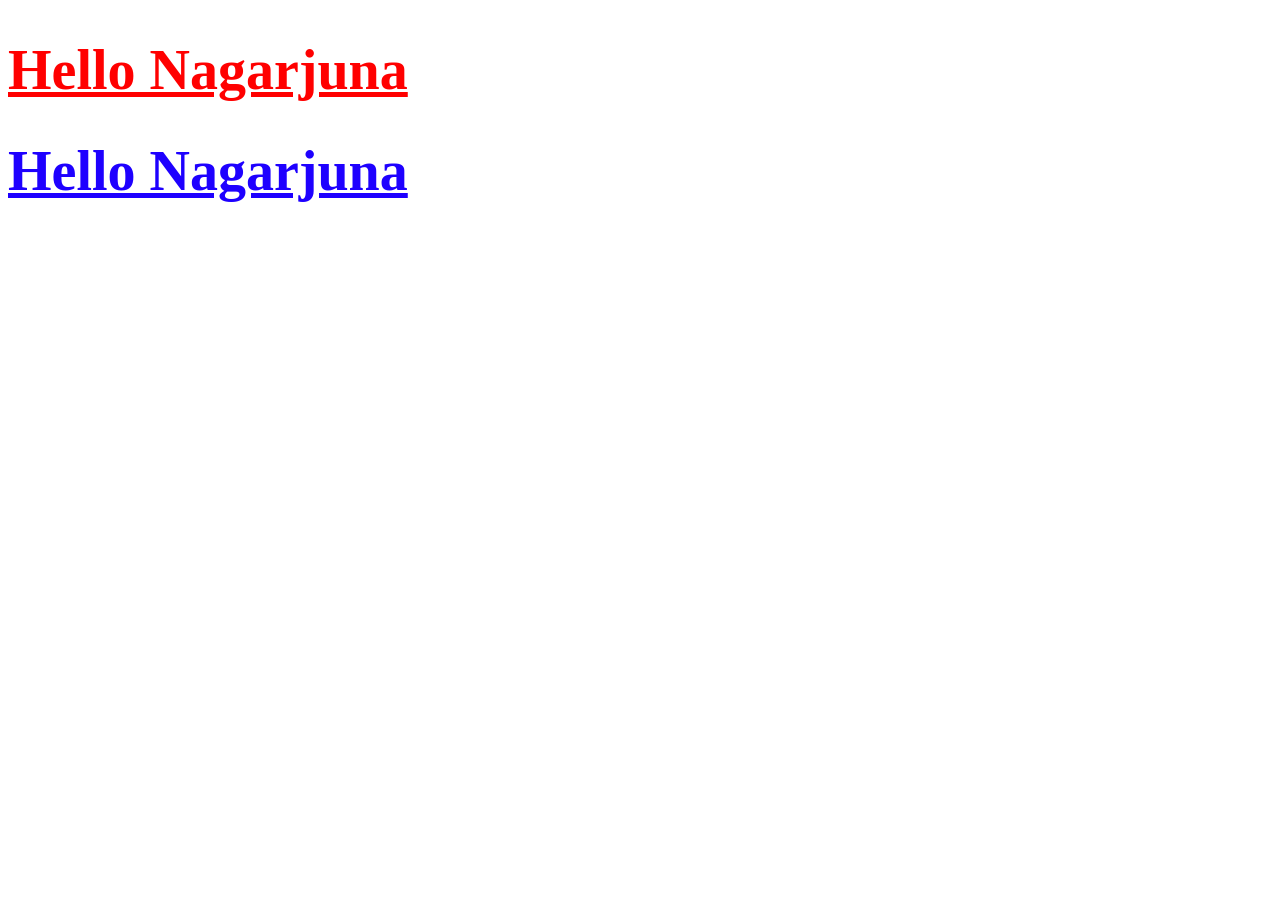
<file: Day 1/index.html>
<!DOCTYPE html>
<html lang="en">
<head>
    <meta charset="UTF-8">
    <meta name="viewport" content="width=device-width, initial-scale=1.0">
    <title>Document</title>
    
</head>

<body>
    <h1
    style="color: red;font-size: 56px; text-decoration: underline;">Hello Nagarjuna</h1>
    <h1 style="color: rgb(30, 0, 255);font-size: 56px; text-decoration: underline;">Hello Nagarjuna</h1>
    
</body>
</html>
</file>
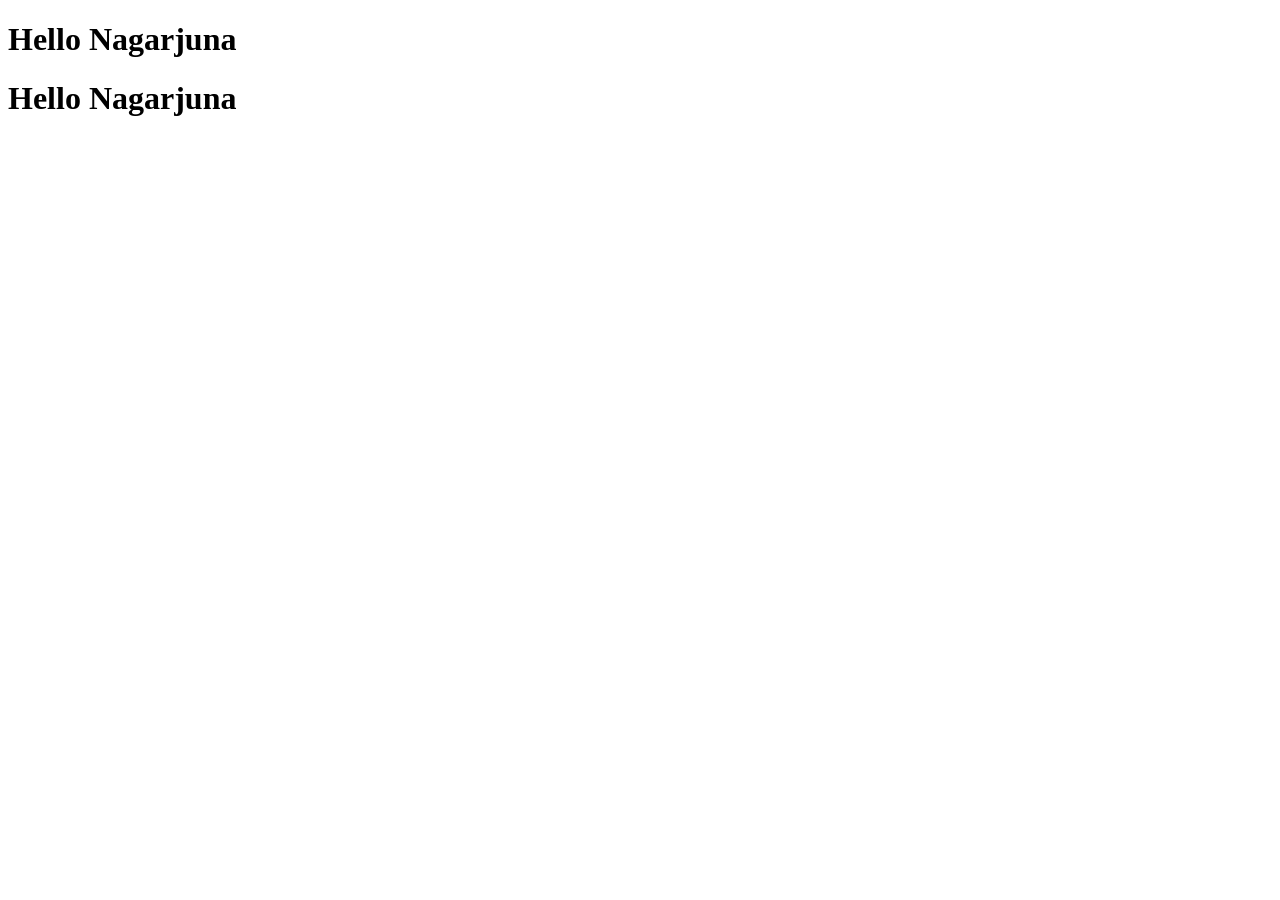
<file: Day 1/about-us.html>
<!DOCTYPE html>
<html lang="en">
<head>
    <meta charset="UTF-8">
    <meta name="viewport" content="width=device-width, initial-scale=1.0">
    <title>Document</title>
    
</head>
<!-- Internal CSS-->
 <style>
     /* h1
    {
        color: red;
        font-size: 56px;
        text-decoration: underline
    } */
 </style> 

<body>
    <h1>Hello Nagarjuna</h1>
    <h1>Hello Nagarjuna</h1>
    
</body>
</html>
</file>
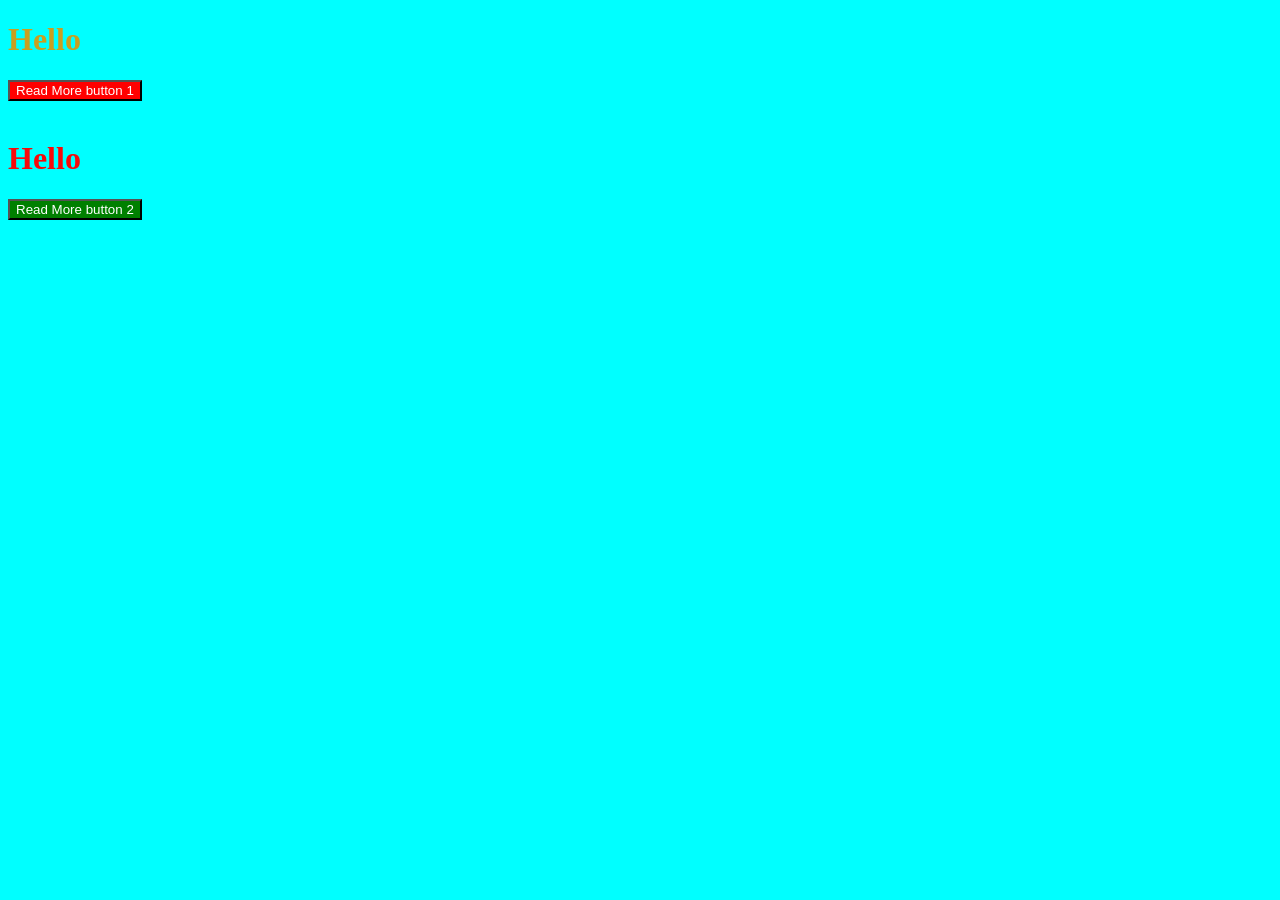
<file: Day 1/child-selector.html>
<!DOCTYPE html>
<html lang="en">
<head>
    <meta charset="UTF-8">
    <meta name="viewport" content="width=device-width, initial-scale=1.0">
    <title>Child Selector</title>

    <style>
        body{
            background-color: aqua;
        }

        .box1 h1{
            color: rgb(202, 159, 31);
        }

        .box2 h1{
            color: rgb(247, 10, 10);
        }

        .box1 button{
            background-color: red;
            color: white;
        }

        .box2 button{
            background-color: green;
            color: white;
        }
    </style>
</head>
<body>

    <div class="box1">
        <h1>Hello</h1>
        <button>Read More button 1</button>
    </div>

    <br>

    <div class="box2">
        <h1>Hello</h1>
        <button>Read More button 2</button>
    </div>

</body>
</html>
</file>
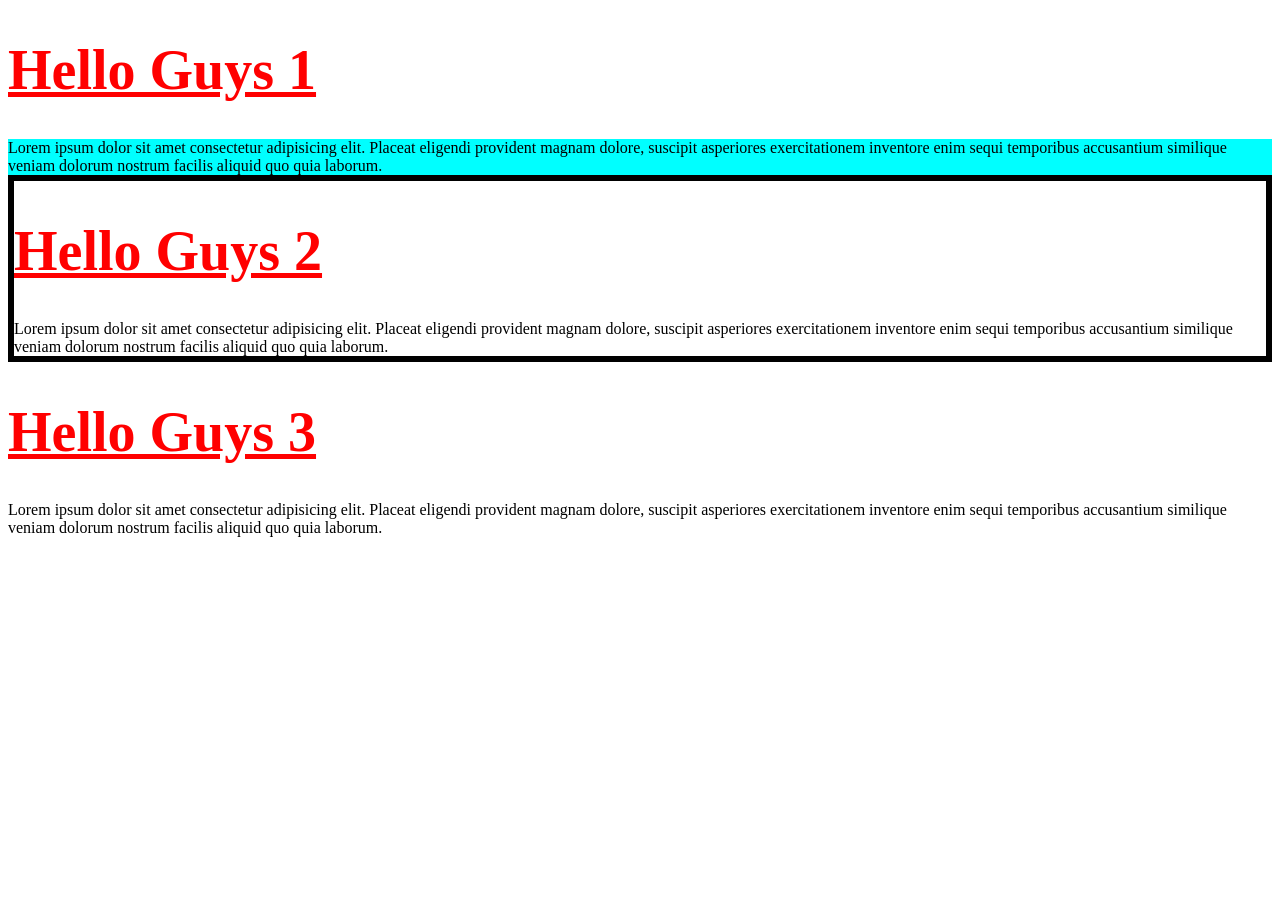
<file: Day 1/selectors.html>
<!DOCTYPE html>
<html lang="en">
<head>
    <meta charset="UTF-8">
    <meta name="viewport" content="width=device-width, initial-scale=1.0">
    <title>Document</title>
     <link rel="stylesheet" href="style.css">
     <style>
      
    #box1{
        background-color: aqua;
    }
    #box2{
        border: solid 6px;
    }
    .box{
        border: color(srgb red rgb(31, 216, 31) blue);

    }

     </style>
</head>
<body>
    <H1>Hello Guys 1</H1>
    <p>
        <div id="box1" class="box">

            Lorem ipsum dolor sit amet consectetur adipisicing elit. 
            Placeat eligendi provident magnam dolore, suscipit asperiores exercitationem 
            inventore enim sequi temporibus accusantium similique veniam dolorum nostrum facilis 
            aliquid quo quia laborum.
        </div>
<div id="box2" class="box">
             <H1>Hello Guys 2</H1>
            Lorem ipsum dolor sit amet consectetur adipisicing elit. 
            Placeat eligendi provident magnam dolore, suscipit asperiores exercitationem 
            inventore enim sequi temporibus accusantium similique veniam dolorum nostrum facilis 
            aliquid quo quia laborum.
        </div>
        <div id="box3" class="box">
             <H1>Hello Guys 3</H1>
            Lorem ipsum dolor sit amet consectetur adipisicing elit. 
            Placeat eligendi provident magnam dolore, suscipit asperiores exercitationem 
            inventore enim sequi temporibus accusantium similique veniam dolorum nostrum facilis 
            aliquid quo quia laborum.
        </div>


        </p>
</body>
</html>
</file>
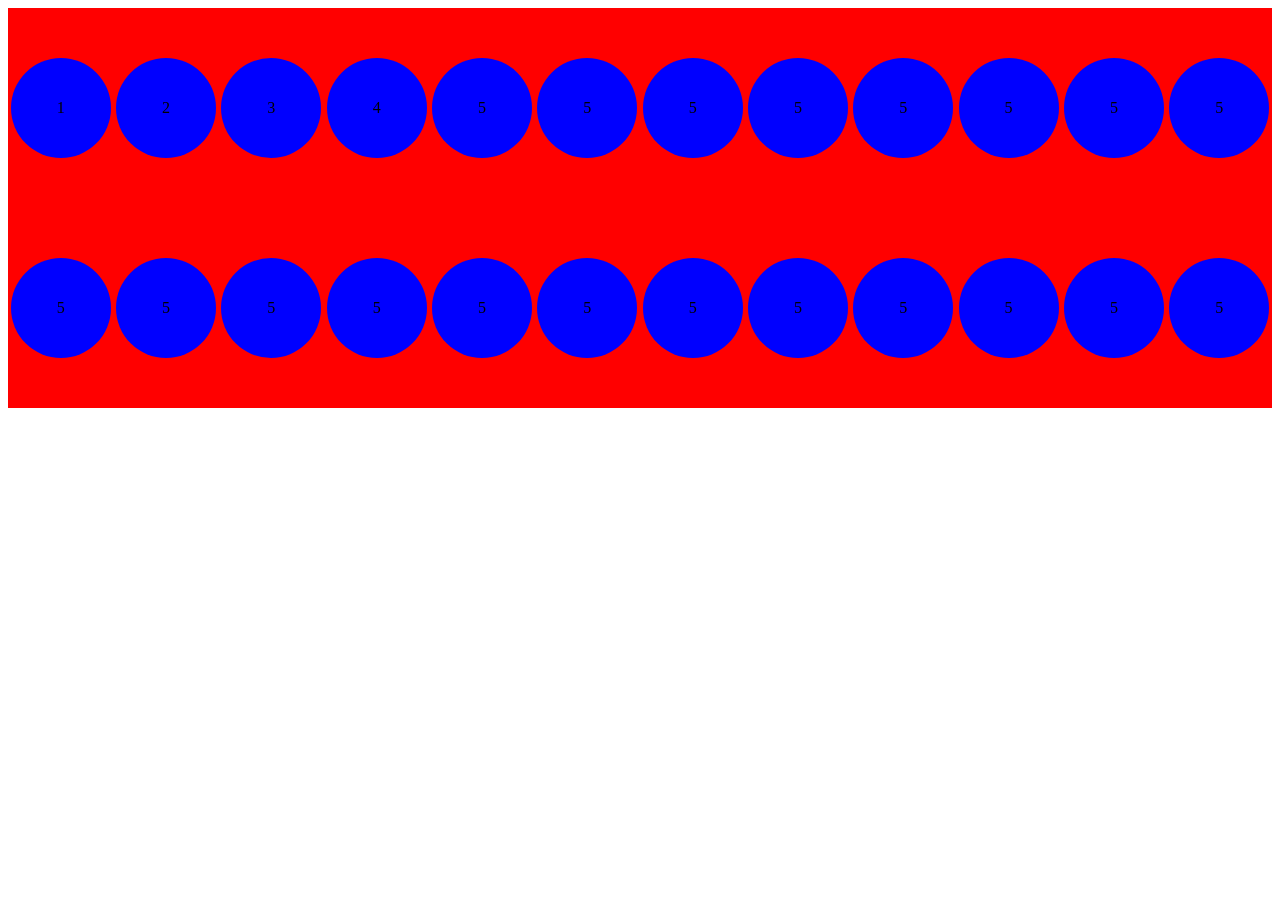
<file: Day 3/flex.html>
<!DOCTYPE html>
<html lang="en">
<head>
    <meta charset="UTF-8">
    <meta name="viewport" content="width=device-width, initial-scale=1.0">
    <title>Document</title>

    <style>
        .boxes {
            display: flex;
            height: 400px;
            background-color: red;
            align-items: center;
            justify-content: center;
            justify-content: space-between;
            justify-content: space-around;
            justify-content: first baseline;
            flex-wrap: wrap;
        }
        .box {

            height: 100px;
            width: 100px;
            text-align: center;
            background-color: blue;
            border-radius: 100%;
            line-height: 100px;

        }
    </style>
</head>
<body>

    <div class="boxes">
        <div class="box">1</div>
        <div class="box">2</div>
        <div class="box">3</div>
        <div class="box">4</div>
        <div class="box">5</div>
        <div class="box">5</div>
        <div class="box">5</div>
        <div class="box">5</div>
        <div class="box">5</div>
        <div class="box">5</div>
        <div class="box">5</div>
        <div class="box">5</div>
        <div class="box">5</div>
        <div class="box">5</div>
        <div class="box">5</div>
        <div class="box">5</div>
        <div class="box">5</div>
        <div class="box">5</div>
        <div class="box">5</div>
        <div class="box">5</div>
        <div class="box">5</div>
        <div class="box">5</div>
        <div class="box">5</div>
        <div class="box">5</div>
    </div>
    
</body>
</html>
</file>
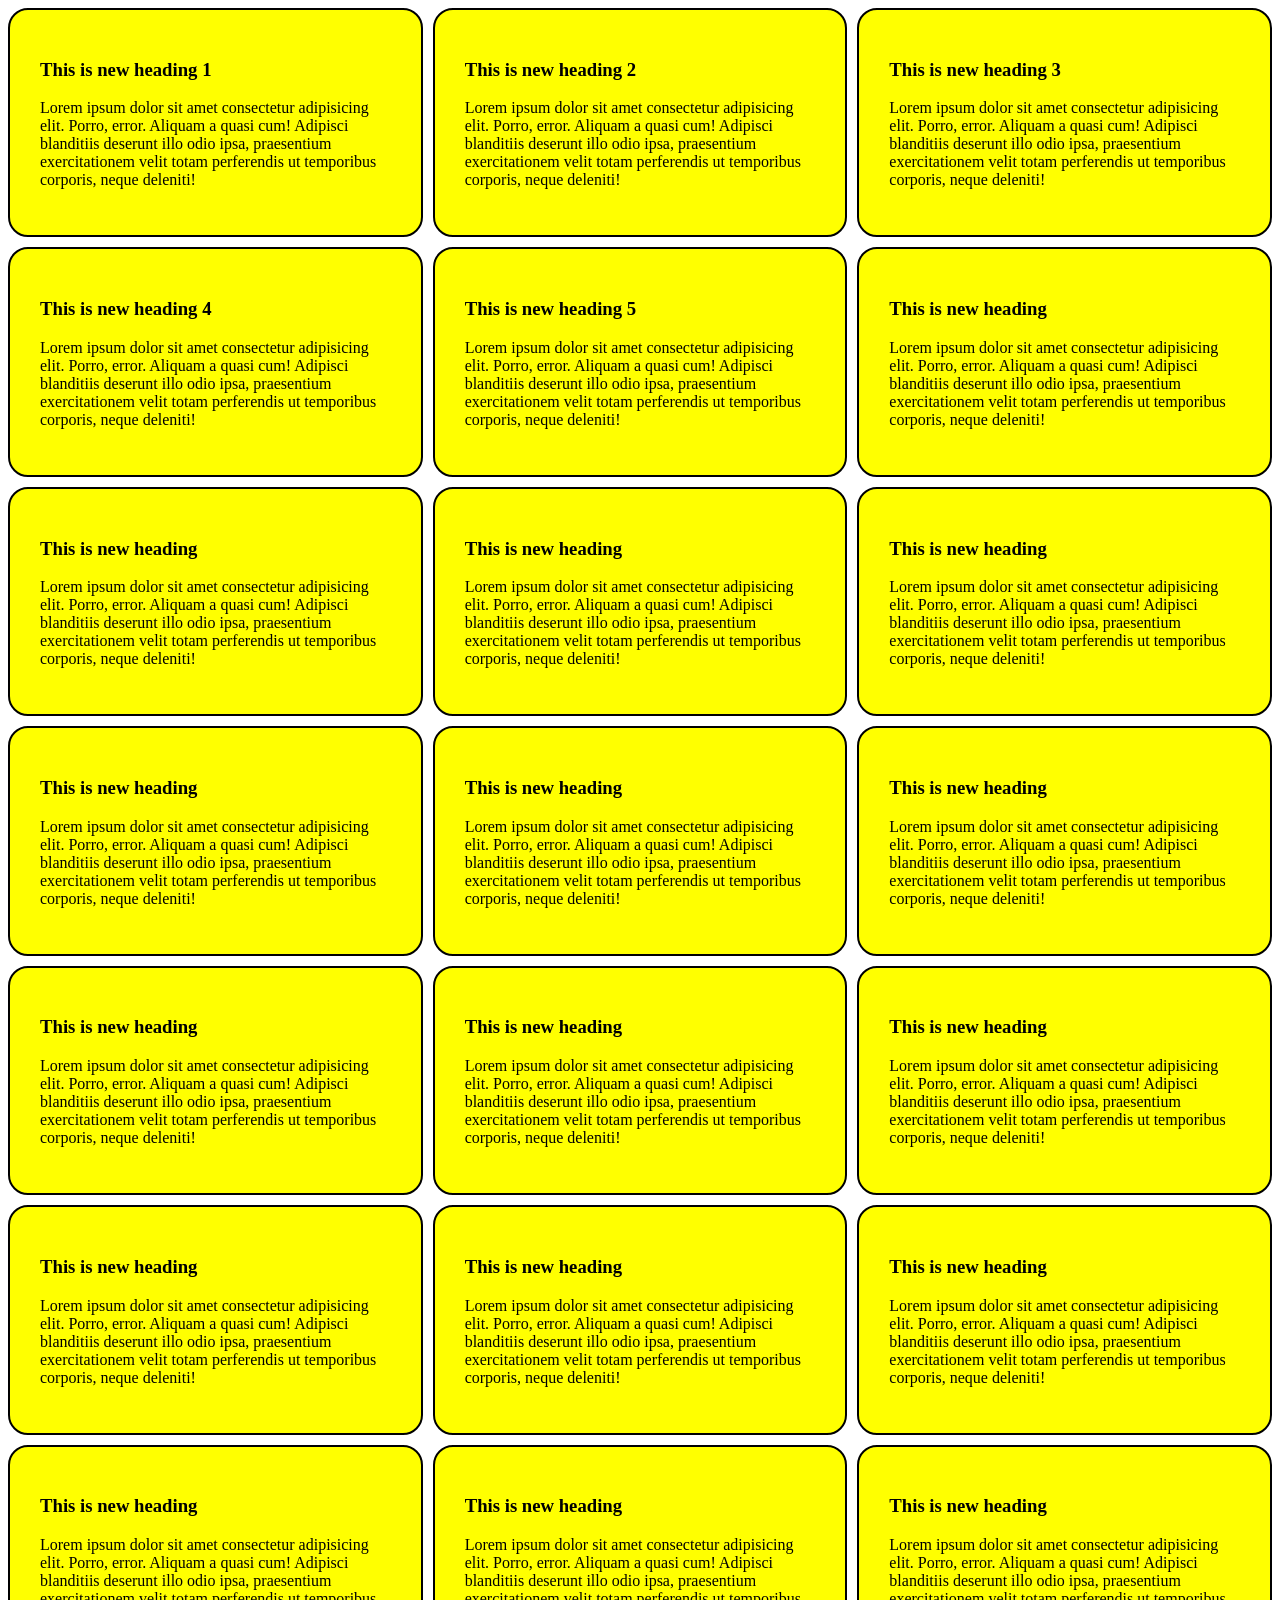
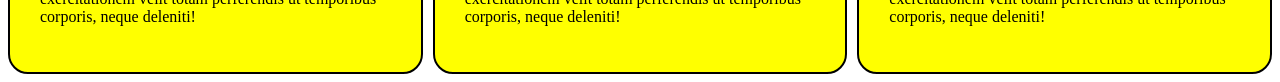
<file: Day 3/grid.html>
<!DOCTYPE html>
<html lang="en">

<head>
  <meta charset="UTF-8">
  <meta name="viewport" content="width=device-width, initial-scale=1.0">
  <title>Document</title>
  <style>
    .gridParent {
      display: grid;
      grid-template-columns: 1fr 1fr 1fr;
      gap: 10px;


    }

    .gridParent article {
      background-color: yellow;
      border-radius: 20px;
      padding: 30px;
      border: 2px solid black;
      transition: all 0.3s ease;
    }

    .gridParent article:hover {
      background-color: black;
      color: yellow;
      transform: translateY(-8px);
      box-shadow: 10px 30px 20px rgba(0, 0, 0, 0.3);
    }

    @media screen and (max-width: 768px) {
      .gridParent {
        grid-template-columns: 1fr 1fr;
      }
    }

    @media screen and (max-width: 425px) {
      .gridParent {
        grid-template-columns: 1fr;
      }
    }

    @media screen and (min-width: 2560px) {
      .gridParent {
        grid-template-columns: repeat(5, 1fr);
      }
    }
  </style>
</head>

<body>

  <div class="gridParent">
    <article>
      <h3>This is new heading 1</h3>
      <p>
        Lorem ipsum dolor sit amet consectetur adipisicing elit. Porro, error. Aliquam a quasi cum! Adipisci blanditiis
        deserunt illo odio ipsa, praesentium exercitationem velit totam perferendis ut temporibus corporis, neque
        deleniti!
      </p>
    </article>
    <article>
      <h3>This is new heading 2</h3>
      <p>
        Lorem ipsum dolor sit amet consectetur adipisicing elit. Porro, error. Aliquam a quasi cum! Adipisci blanditiis
        deserunt illo odio ipsa, praesentium exercitationem velit totam perferendis ut temporibus corporis, neque
        deleniti!
      </p>
    </article>
    <article>
      <h3>This is new heading 3</h3>
      <p>
        Lorem ipsum dolor sit amet consectetur adipisicing elit. Porro, error. Aliquam a quasi cum! Adipisci blanditiis
        deserunt illo odio ipsa, praesentium exercitationem velit totam perferendis ut temporibus corporis, neque
        deleniti!
      </p>
    </article>
    <article>
      <h3>This is new heading 4</h3>
      <p>
        Lorem ipsum dolor sit amet consectetur adipisicing elit. Porro, error. Aliquam a quasi cum! Adipisci blanditiis
        deserunt illo odio ipsa, praesentium exercitationem velit totam perferendis ut temporibus corporis, neque
        deleniti!
      </p>
    </article>
    <article>
      <h3>This is new heading 5</h3>
      <p>
        Lorem ipsum dolor sit amet consectetur adipisicing elit. Porro, error. Aliquam a quasi cum! Adipisci blanditiis
        deserunt illo odio ipsa, praesentium exercitationem velit totam perferendis ut temporibus corporis, neque
        deleniti!
      </p>
    </article>
    <article>
      <h3>This is new heading</h3>
      <p>
        Lorem ipsum dolor sit amet consectetur adipisicing elit. Porro, error. Aliquam a quasi cum! Adipisci blanditiis
        deserunt illo odio ipsa, praesentium exercitationem velit totam perferendis ut temporibus corporis, neque
        deleniti!
      </p>
    </article>
    <article>
      <h3>This is new heading</h3>
      <p>
        Lorem ipsum dolor sit amet consectetur adipisicing elit. Porro, error. Aliquam a quasi cum! Adipisci blanditiis
        deserunt illo odio ipsa, praesentium exercitationem velit totam perferendis ut temporibus corporis, neque
        deleniti!
      </p>
    </article>
    <article>
      <h3>This is new heading</h3>
      <p>
        Lorem ipsum dolor sit amet consectetur adipisicing elit. Porro, error. Aliquam a quasi cum! Adipisci blanditiis
        deserunt illo odio ipsa, praesentium exercitationem velit totam perferendis ut temporibus corporis, neque
        deleniti!
      </p>
    </article>
    <article>
      <h3>This is new heading</h3>
      <p>
        Lorem ipsum dolor sit amet consectetur adipisicing elit. Porro, error. Aliquam a quasi cum! Adipisci blanditiis
        deserunt illo odio ipsa, praesentium exercitationem velit totam perferendis ut temporibus corporis, neque
        deleniti!
      </p>
    </article>
    <article>
      <h3>This is new heading</h3>
      <p>
        Lorem ipsum dolor sit amet consectetur adipisicing elit. Porro, error. Aliquam a quasi cum! Adipisci blanditiis
        deserunt illo odio ipsa, praesentium exercitationem velit totam perferendis ut temporibus corporis, neque
        deleniti!
      </p>
    </article>
    <article>
      <h3>This is new heading</h3>
      <p>
        Lorem ipsum dolor sit amet consectetur adipisicing elit. Porro, error. Aliquam a quasi cum! Adipisci blanditiis
        deserunt illo odio ipsa, praesentium exercitationem velit totam perferendis ut temporibus corporis, neque
        deleniti!
      </p>
    </article>
    <article>
      <h3>This is new heading</h3>
      <p>
        Lorem ipsum dolor sit amet consectetur adipisicing elit. Porro, error. Aliquam a quasi cum! Adipisci blanditiis
        deserunt illo odio ipsa, praesentium exercitationem velit totam perferendis ut temporibus corporis, neque
        deleniti!
      </p>
    </article>
    <article>
      <h3>This is new heading</h3>
      <p>
        Lorem ipsum dolor sit amet consectetur adipisicing elit. Porro, error. Aliquam a quasi cum! Adipisci blanditiis
        deserunt illo odio ipsa, praesentium exercitationem velit totam perferendis ut temporibus corporis, neque
        deleniti!
      </p>
    </article>
    <article>
      <h3>This is new heading</h3>
      <p>
        Lorem ipsum dolor sit amet consectetur adipisicing elit. Porro, error. Aliquam a quasi cum! Adipisci blanditiis
        deserunt illo odio ipsa, praesentium exercitationem velit totam perferendis ut temporibus corporis, neque
        deleniti!
      </p>
    </article>
    <article>
      <h3>This is new heading</h3>
      <p>
        Lorem ipsum dolor sit amet consectetur adipisicing elit. Porro, error. Aliquam a quasi cum! Adipisci blanditiis
        deserunt illo odio ipsa, praesentium exercitationem velit totam perferendis ut temporibus corporis, neque
        deleniti!
      </p>
    </article>
    <article>
      <h3>This is new heading</h3>
      <p>
        Lorem ipsum dolor sit amet consectetur adipisicing elit. Porro, error. Aliquam a quasi cum! Adipisci blanditiis
        deserunt illo odio ipsa, praesentium exercitationem velit totam perferendis ut temporibus corporis, neque
        deleniti!
      </p>
    </article>
    <article>
      <h3>This is new heading</h3>
      <p>
        Lorem ipsum dolor sit amet consectetur adipisicing elit. Porro, error. Aliquam a quasi cum! Adipisci blanditiis
        deserunt illo odio ipsa, praesentium exercitationem velit totam perferendis ut temporibus corporis, neque
        deleniti!
      </p>
    </article>
    <article>
      <h3>This is new heading</h3>
      <p>
        Lorem ipsum dolor sit amet consectetur adipisicing elit. Porro, error. Aliquam a quasi cum! Adipisci blanditiis
        deserunt illo odio ipsa, praesentium exercitationem velit totam perferendis ut temporibus corporis, neque
        deleniti!
      </p>
    </article>
    <article>
      <h3>This is new heading</h3>
      <p>
        Lorem ipsum dolor sit amet consectetur adipisicing elit. Porro, error. Aliquam a quasi cum! Adipisci blanditiis
        deserunt illo odio ipsa, praesentium exercitationem velit totam perferendis ut temporibus corporis, neque
        deleniti!
      </p>
    </article>
    <article>
      <h3>This is new heading</h3>
      <p>
        Lorem ipsum dolor sit amet consectetur adipisicing elit. Porro, error. Aliquam a quasi cum! Adipisci blanditiis
        deserunt illo odio ipsa, praesentium exercitationem velit totam perferendis ut temporibus corporis, neque
        deleniti!
      </p>
    </article>
    <article>
      <h3>This is new heading</h3>
      <p>
        Lorem ipsum dolor sit amet consectetur adipisicing elit. Porro, error. Aliquam a quasi cum! Adipisci blanditiis
        deserunt illo odio ipsa, praesentium exercitationem velit totam perferendis ut temporibus corporis, neque
        deleniti!
      </p>
    </article>
  </div>
</body>

</html>
</file>
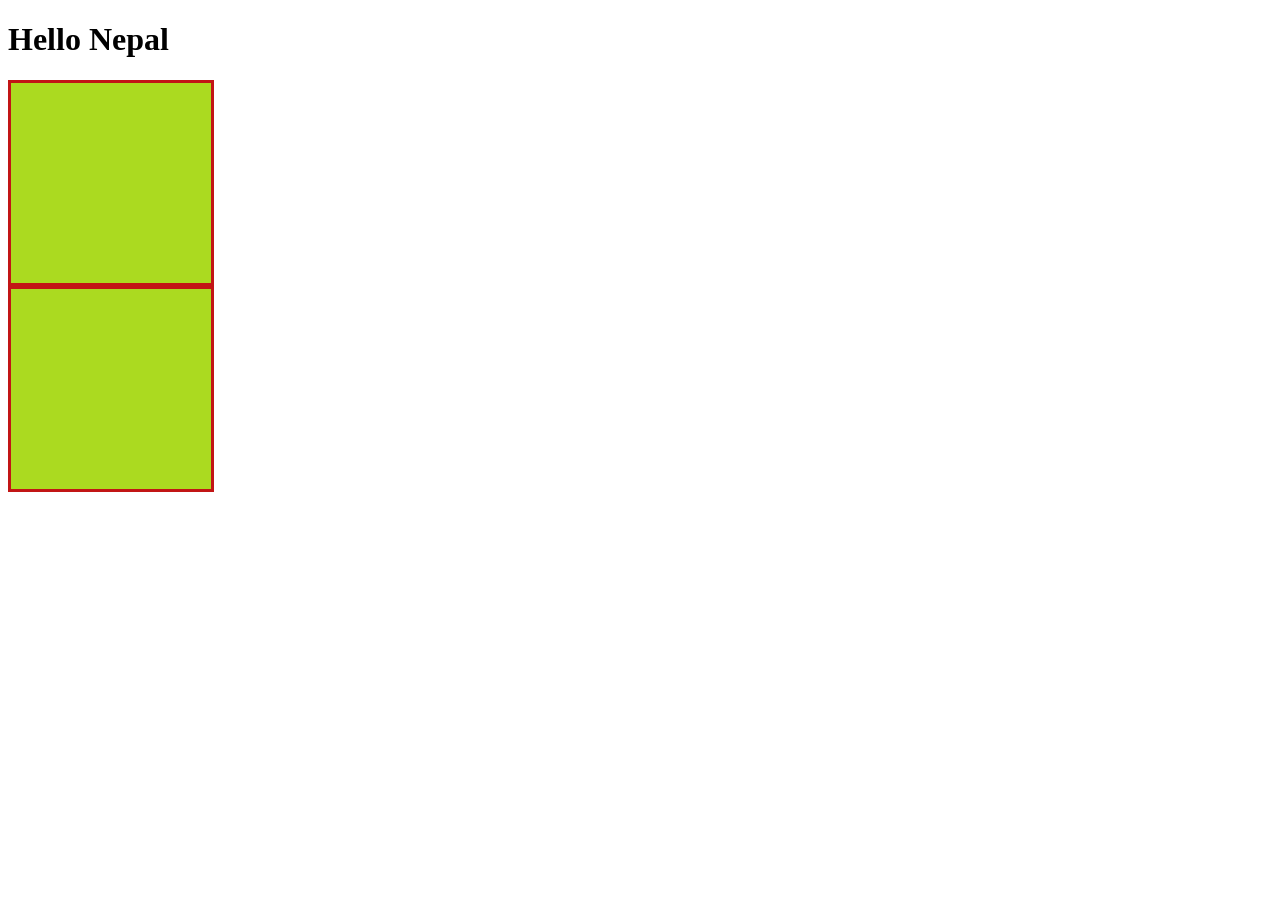
<file: web development/display.html>
<!DOCTYPE html>
<html lang="en">
<head>
    <meta charset="UTF-8">
    <meta name="viewport" content="width=device-width, initial-scale=1.0">
    <title>Document</title>
    <style>
    .box{
        height: 200px;
        width: 200px;
        background-color: yellow;
        border: 3px solid black;

    }
     .box{
        height: 200px;
        width: 200px;
        background-color: rgb(171, 218, 32);
        border: 3px solid rgb(194, 21, 21);

    }


    
    .box{
        font-size: 5em;
    }
    </style>
</head>
<body>
<h1>Hello Nepal</h1>
<div class="box">


    </div>
    <div class="box"></div>
    
</body>
</html>
</file>
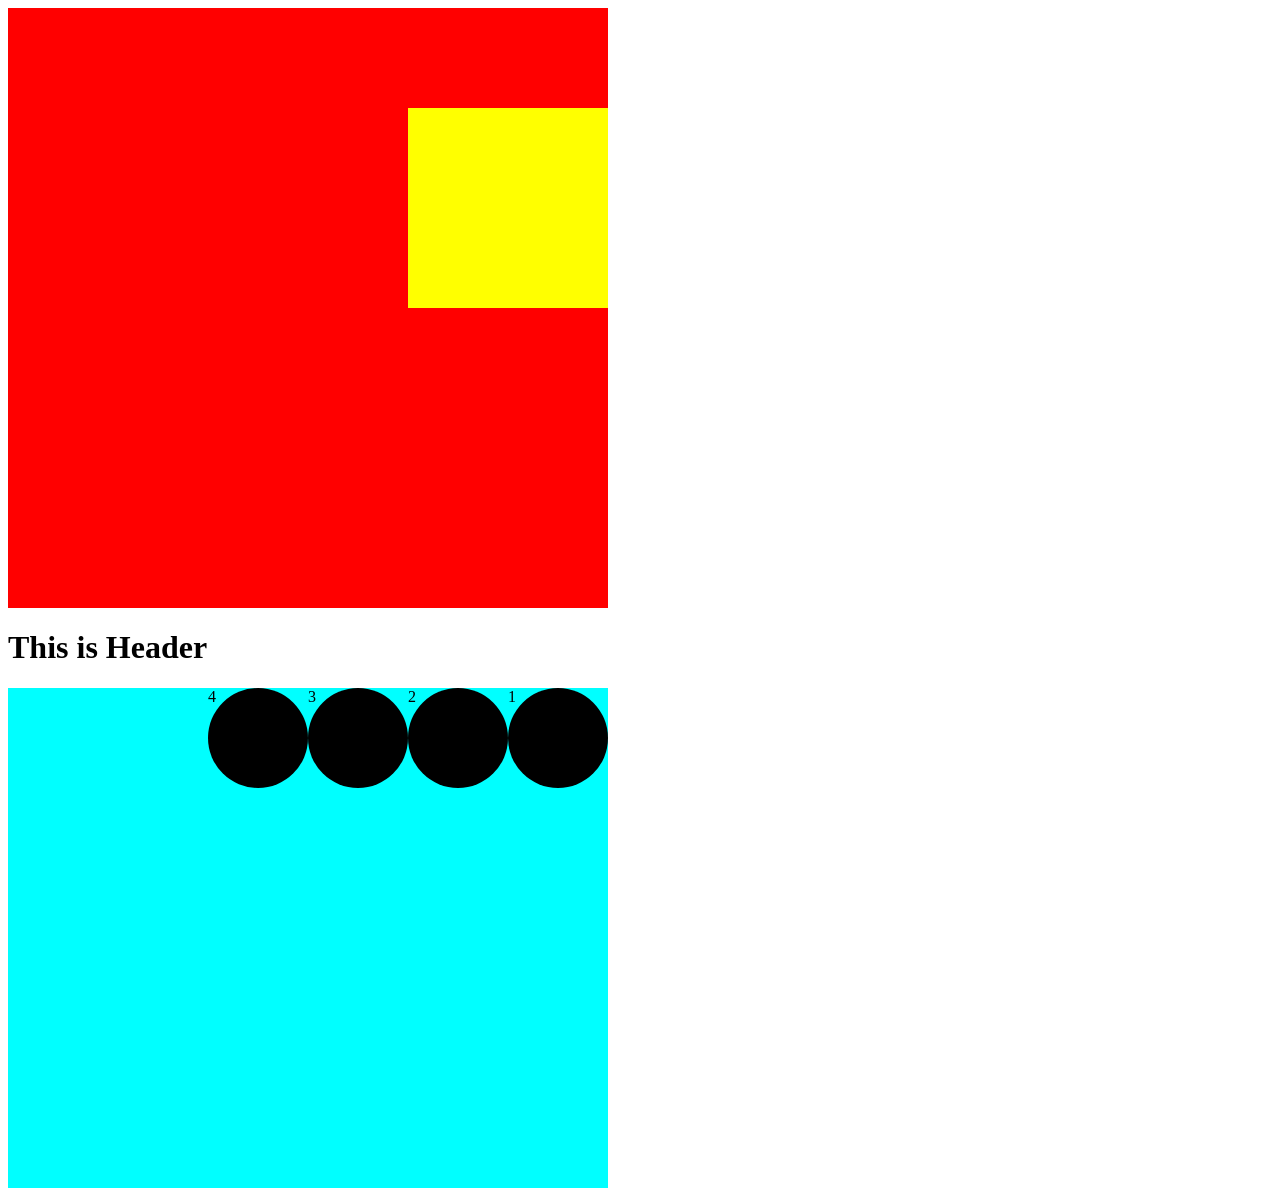
<file: web development/flex.html>
<!DOCTYPE html>
<html lang="en">
<head>
    <meta charset="UTF-8">
    <meta name="viewport" content="width=device-width, initial-scale=1.0">
    <title>Document</title>
    <style>
        .bigbox{
            background-color: red;
            height: 600px;
            width: 600px;
            position: relative;
        }
        .smallbox{
            background-color: yellow;
            height: 200px;
            width: 200px;
            top: 100px;
            left: 400px;
            position: absolute;
        }
        section{
            background-color: green;
            border-bottom: 5px black solid;
            height: 100vh;
            width: 100vw;

        }

        .boxes{
            background-color: aqua;
            height: 500px;
            width: 600px;
            display: flex;
            flex-direction: row-reverse;
        }
.boxes div{
    height: 100px;
width: 100px;
border-radius: 100px;
background-color: black;
flex-direction: row-reverse;
}

    </style>

</head>
<body>
    <div class="bigbox">
        <div class="smallbox">

        </div>

    </div>
    <h1>This is Header</h1>

    <div class="boxes">
<div class="box1">1</div>
<div class="box2">2</div>
<div class="box3">3</div>
<div class="box4">4</div>


    </div>
</body>
</html>
</file>
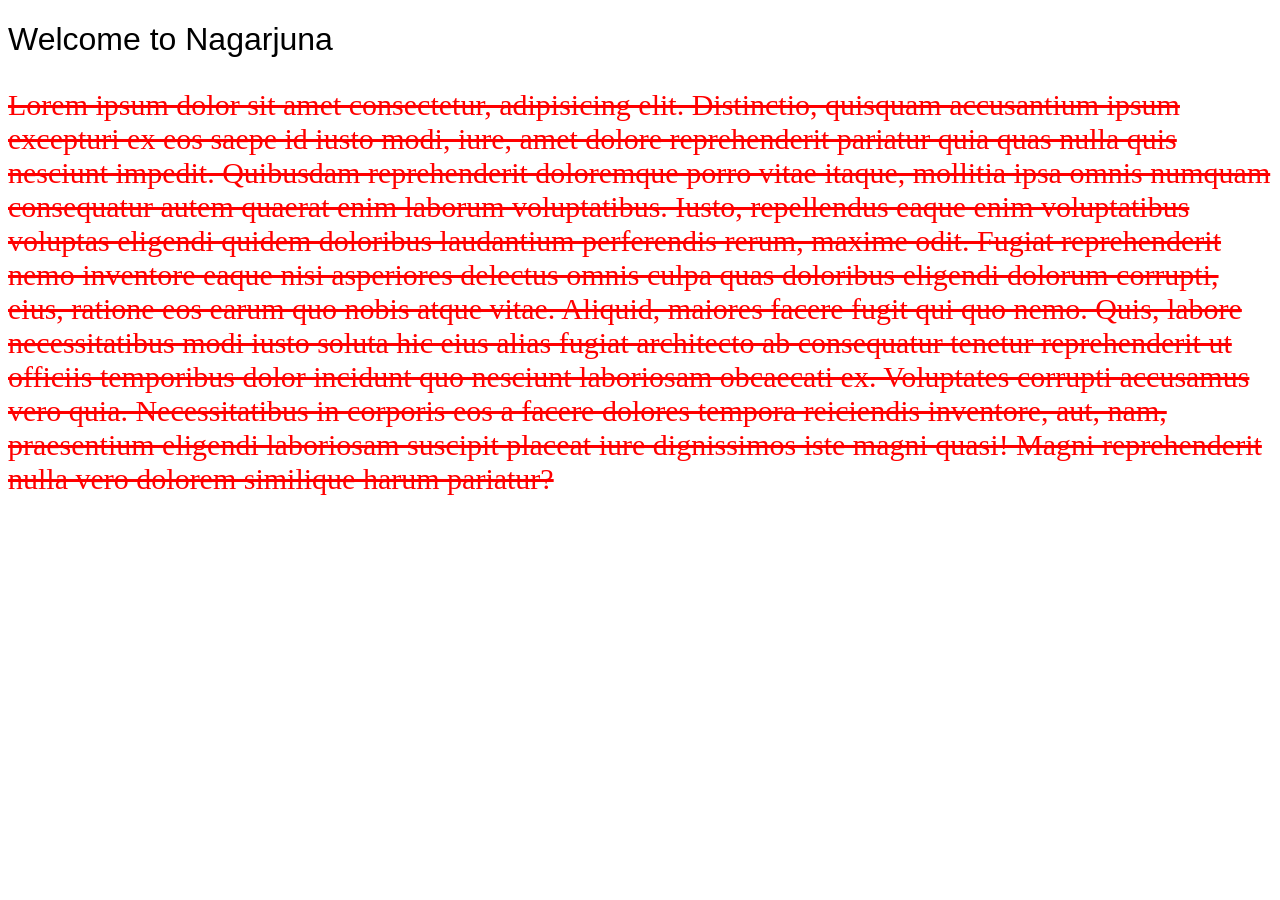
<file: web development/font.html>
<!DOCTYPE html>
<html lang="en">
<head>
    <meta charset="UTF-8">
    <meta name="viewport" content="width=device-width, initial-scale=1.0">
    <title>Document</title>
    <style>
        h1{
            font-size: 32px;
            font-weight: 200;
            font-family: 'Franklin Gothic Medium', 'Arial Narrow', Arial, sans-serif;
        }
        p {
            font-size: 30px;
            color: red;
            text-decoration: line-through;
        }
    </style>
</head>
<body>
    
    <h1>Welcome to Nagarjuna</h1>
    <p>Lorem ipsum dolor sit amet consectetur, adipisicing elit. Distinctio, quisquam accusantium ipsum excepturi ex eos saepe id iusto modi, iure, amet dolore reprehenderit pariatur quia quas nulla quis nesciunt impedit.
    Quibusdam reprehenderit doloremque porro vitae itaque, mollitia ipsa omnis numquam consequatur autem quaerat enim laborum voluptatibus. Iusto, repellendus eaque enim voluptatibus voluptas eligendi quidem doloribus laudantium perferendis rerum, maxime odit.
    Fugiat reprehenderit nemo inventore eaque nisi asperiores delectus omnis culpa quas doloribus eligendi dolorum corrupti, eius, ratione eos earum quo nobis atque vitae. Aliquid, maiores facere fugit qui quo nemo.
    Quis, labore necessitatibus modi iusto soluta hic eius alias fugiat architecto ab consequatur tenetur reprehenderit ut officiis temporibus dolor incidunt quo nesciunt laboriosam obcaecati ex. Voluptates corrupti accusamus vero quia.
    Necessitatibus in corporis eos a facere dolores tempora reiciendis inventore, aut, nam, praesentium eligendi laboriosam suscipit placeat iure dignissimos iste magni quasi! Magni reprehenderit nulla vero dolorem similique harum pariatur?
    </p>
</body>
</html>
</file>
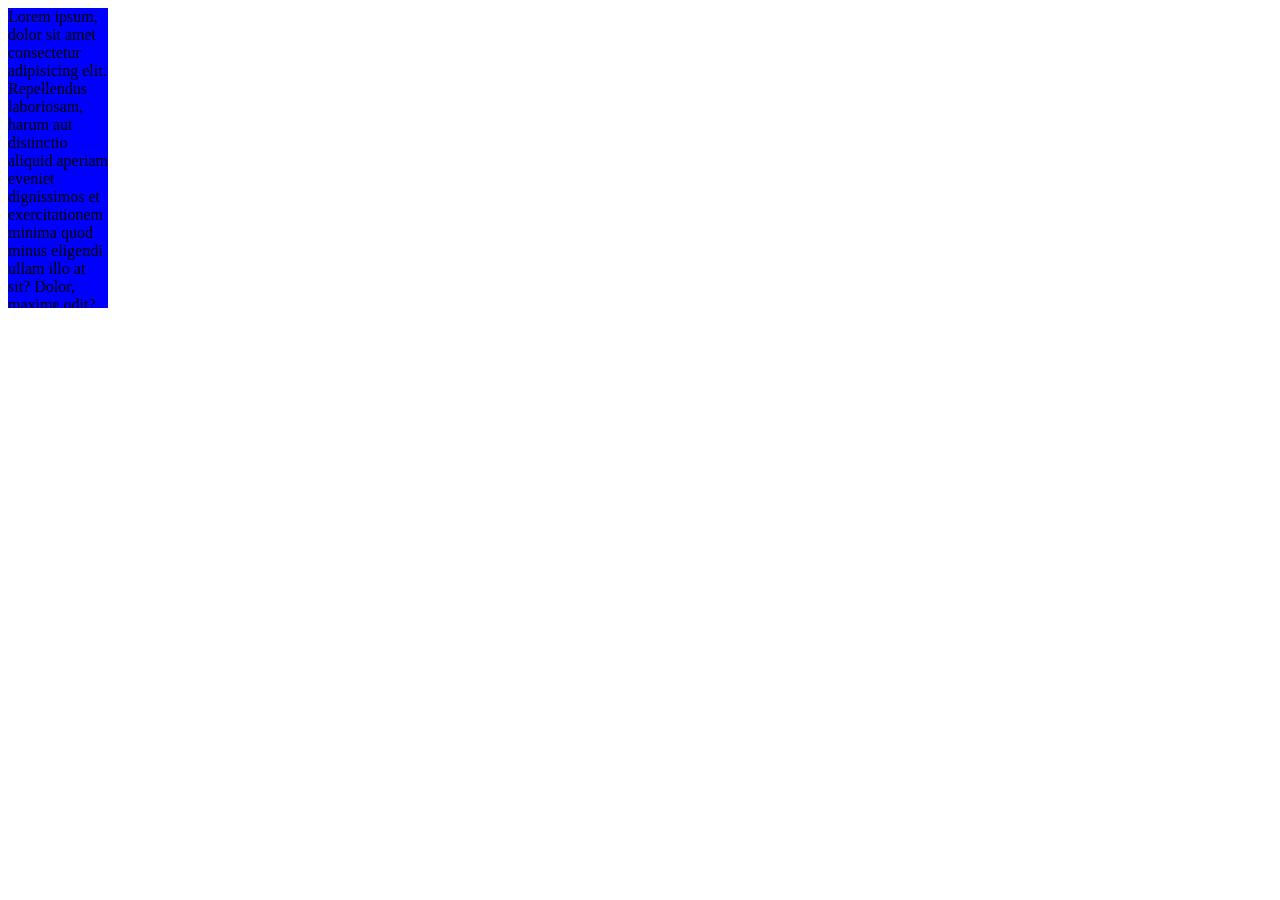
<file: web development/overflow.html>
<!DOCTYPE html>
<html lang="en">
<head>
    <meta charset="UTF-8">
    <meta name="viewport" content="width=device-width, initial-scale=1.0">
    <title>Document</title>
    <style>
.box{
    height: 300px;
    width: 100px;
    background-color: blue;
    overflow: scroll;
}

    </style>
</head>
<body>
    <div
     class="box">
    Lorem ipsum, dolor sit amet consectetur adipisicing elit. Repellendus laboriosam, harum aut distinctio aliquid aperiam eveniet dignissimos et exercitationem minima quod minus eligendi ullam illo at sit? Dolor, maxime odit?</div>
</body>
</html>
</file>
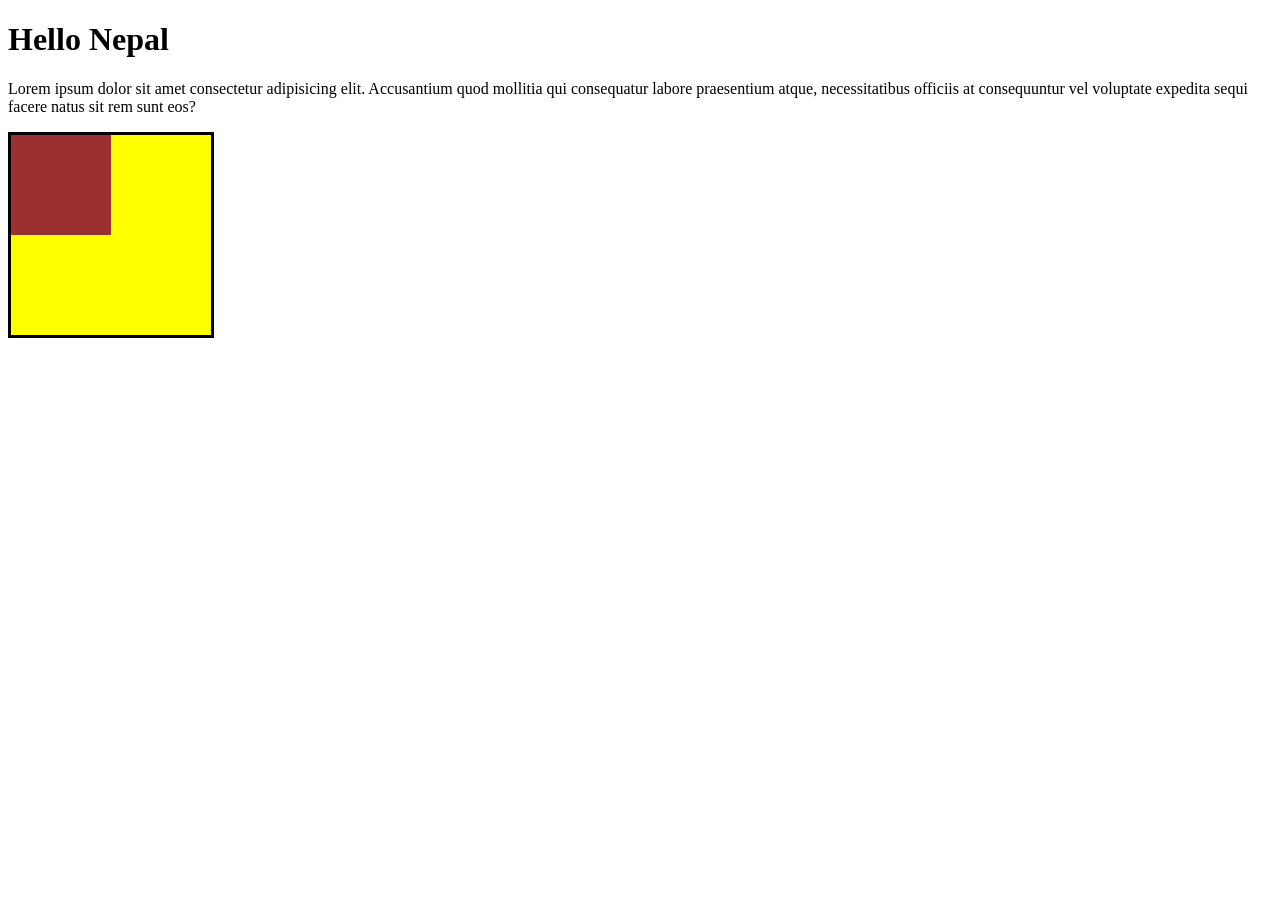
<file: web development/units.html>
<!DOCTYPE html>
<html lang="en">
<head>
    <meta charset="UTF-8">
    <meta name="viewport" content="width=device-width, initial-scale=1.0">
    <title>Document</title>
    <style>
    .box{
        height: 200px;
        width: 200px;
        background-color: yellow;
        border: 3px solid black;

    }

    .smallbox{
        height: 50%;
        width: 50%;
        background-color: rgb(155, 48, 48);
    }
    .box{
        font-size: 5em;
    }
    </style>
</head>
<body>
<h1>Hello Nepal</h1>
<p>
    Lorem ipsum dolor sit amet consectetur adipisicing elit. Accusantium quod mollitia qui consequatur labore praesentium atque, necessitatibus officiis at consequuntur vel voluptate expedita sequi facere natus sit rem sunt eos?
</p>
<div class="box">
    <div class="smallbox">

    </div>
</div>
    
</body>
</html>
</file>
<file: Day 1/style.css>
/* Extenal Css */
     h1
    {                   
        color: red;
        font-size: 56px;
        text-decoration: underline
    }
</file>
